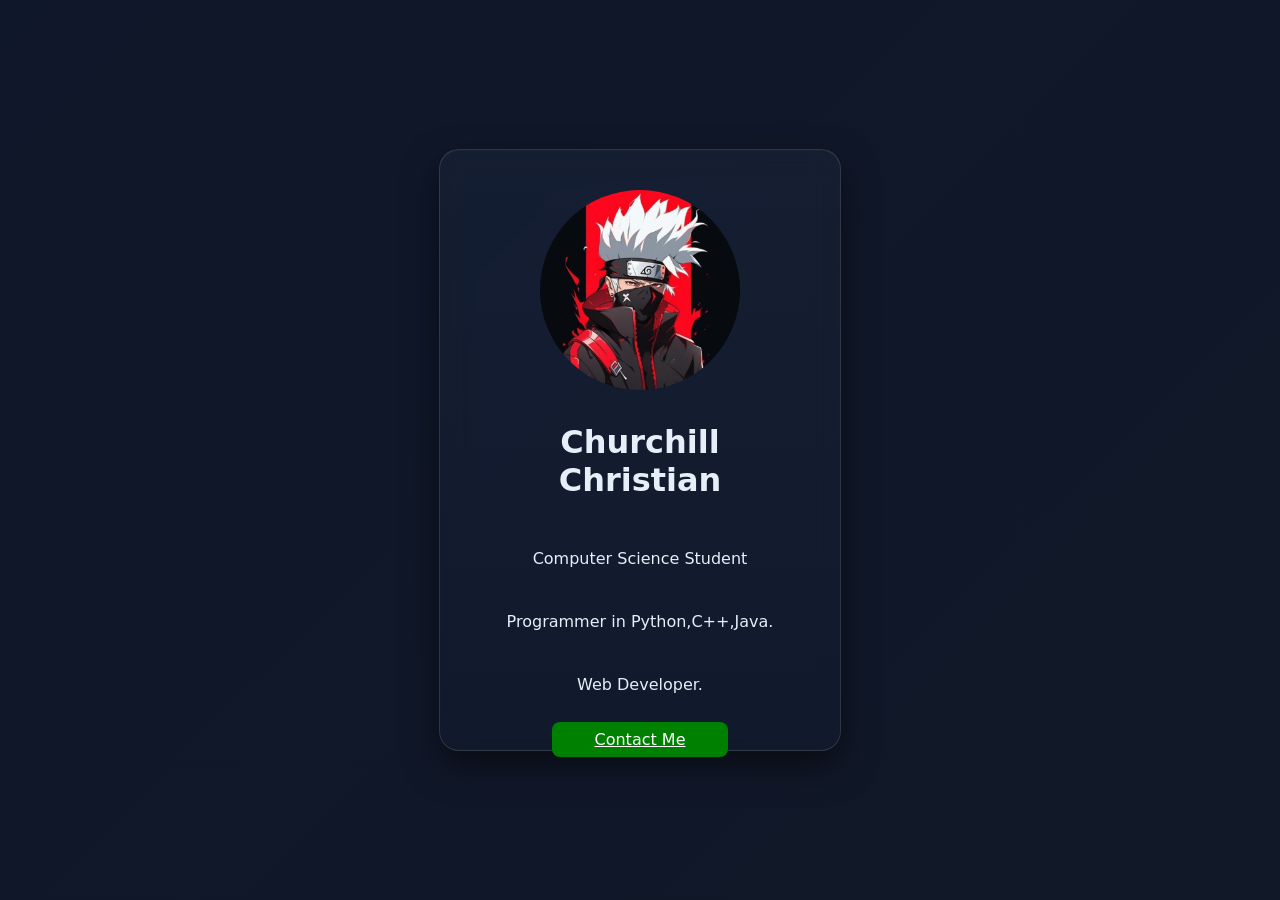
<file: index.html>
<!DOCTYPE html>
<html lang="en">
<head>
    <meta charset="UTF-8">
    <meta name="viewport" content="width=device-width, initial-scale=1.0">
    <title>Portfolio</title>
    <link rel="stylesheet" href="style.css">
</head>
<body>
    <div class="card">
        <div class="content">
            <img src="me.jpg" width="200" height="200" style="border-radius:50%;">
            <h1>Churchill Christian</h1>
            <p>Computer Science Student</p>
            <p>Programmer in Python,C++,Java.</p>
            <p>Web Developer.</p>
            <a href="contact.html" class="btn">Contact Me</a>
        </div>
    </div>
</body>
</html>
</file>
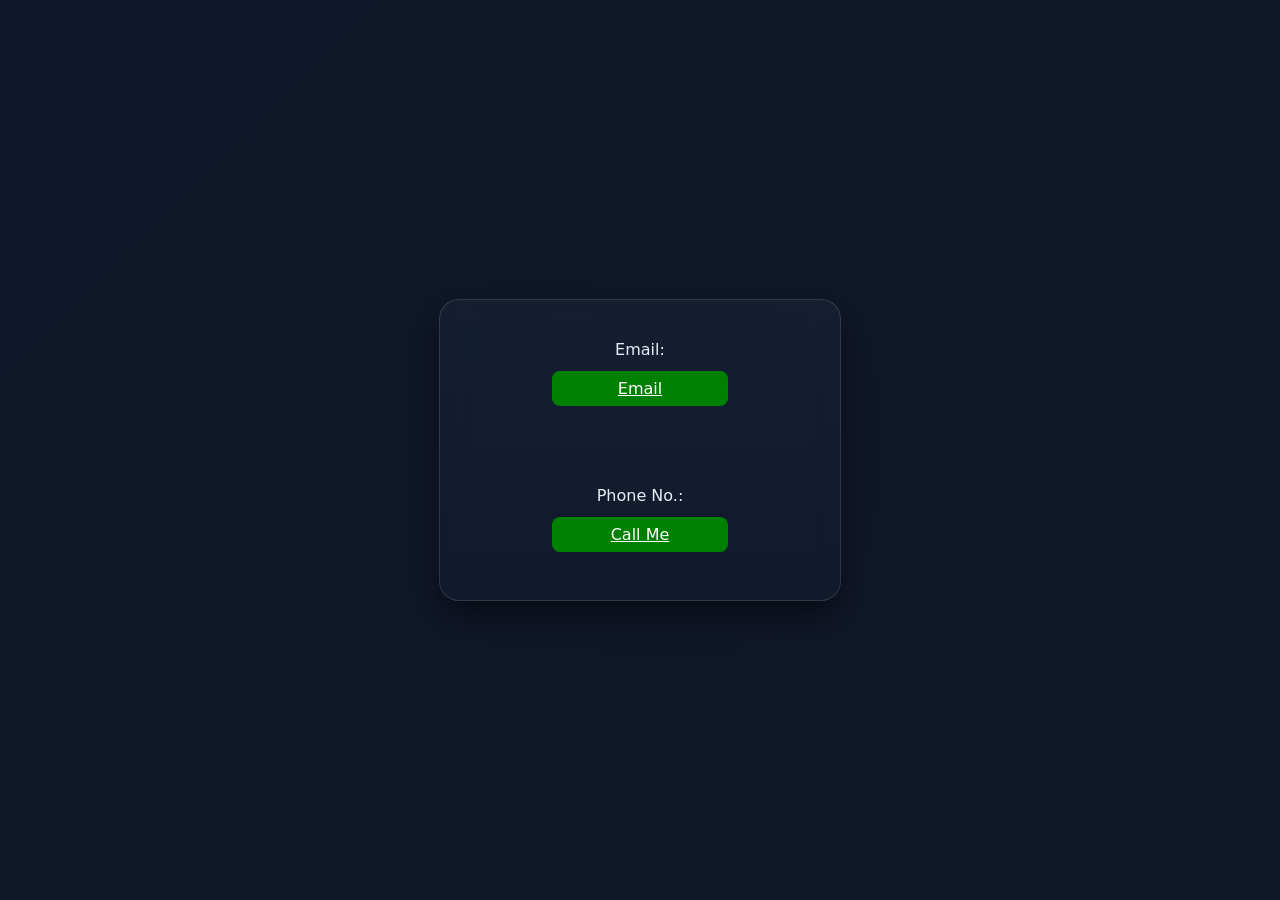
<file: contact.html>
<!DOCTYPE html>
<html lang="en">
<head>
    <meta charset="UTF-8">
    <meta name="viewport" content="width=device-width, initial-scale=1.0">
    <title>Contact Details</title>
    <link rel="stylesheet" href="style.css">
</head>

<body>
    <div class="contact">

        <div class="content">
            <label>Email: </label>
            <a href="mailto:blevel305@gmail.com" class="btn">Email</a>
        </div>

        <div class="content">
            <label>Phone No.: </label>
            <a href="tel:+2348104277514" class="btn">Call Me</a>
        </div>

    </div>
</body>
</html>
</file>
<file: style.css>
:root{
    --glass: rgba(255, 255, 255, 0.06);
    --accent: rgba(255, 255, 255, 0.1);
}

/* center the card and give a subtle page background */
html,body{
    height:100%;
    margin:0;
}
body{
    display:flex;
    align-items:center;
    justify-content:center;
    min-height:100vh;
    background: linear-gradient(135deg,#0f172a 0%, #111827 100%);
    perspective:1000px; /* helps 3d hover */
    font-family: system-ui, -apple-system, "Segoe UI", Roboto, "Helvetica Neue", Arial;
}

/* Card */
.card {
    position: relative;
    width: 400px;
    max-width: 90vw;
    height: 600px;
    background: linear-gradient(180deg, rgba(255,255,255,0.03), rgba(255,255,255,0.01));
    border-radius: 20px;
    backdrop-filter: blur(15px) saturate(120%);
    -webkit-backdrop-filter: blur(15px) saturate(120%);
    border: 1px solid rgba(255, 255, 255, 0.12);
    box-shadow: 0 15px 35px rgba(0, 0, 0, 0.5), inset 0 1px 0 rgba(255,255,255,0.02);
    transform-style: preserve-3d;
    animation: float 6s ease-in-out infinite;
    transition: transform 280ms cubic-bezier(.2,.9,.2,1), box-shadow 280ms ease;
}

/* pause animation and lift on hover for a nicer interaction */
.card:hover {
    animation-play-state: paused;
    transform: translateY(-18px) scale(1.02) rotateX(6deg);
    box-shadow: 0 35px 80px rgba(0,0,0,0.65), inset 0 1px 0 rgba(255,255,255,0.02);
}

/* gentle floating animation */
@keyframes float {
    0%   { transform: translateY(0); }
    50%  { transform: translateY(-12px); }
    100% { transform: translateY(0); }
}

/* Content inside the card */
.content {
    position: relative;
    padding: 40px;
    display: flex;
    flex-direction: column;
    align-items: center;
    z-index: 1;
    gap: 12px;
    color: #e6eef8;
    text-align: center;
}

/* make card responsive on small screens */
@media (max-width: 420px) {
    .card { width: 90vw; height: auto; }
    .content { padding: 28px; }
}
.btn{
    width: 50%;
    padding: 8px;
    background: green;
    color: white;
    border: none;
    border-radius: 8px;
    cursor: pointer;
}

.contact{
    position: relative;
    width: 400px;
    max-width: 90vw;
    height: 300px;
    background: linear-gradient(180deg, rgba(255,255,255,0.03), rgba(255,255,255,0.01));
    border-radius: 20px;
    backdrop-filter: blur(15px) saturate(120%);
    -webkit-backdrop-filter: blur(15px) saturate(120%);
    border: 1px solid rgba(255, 255, 255, 0.12);
    box-shadow: 0 15px 35px rgba(0, 0, 0, 0.5), inset 0 1px 0 rgba(255,255,255,0.02);
    transform-style: preserve-3d;
    animation: float 6s ease-in-out infinite;
    transition: transform 280ms cubic-bezier(.2,.9,.2,1), box-shadow 280ms ease;
}

.contact:hover {
    animation-play-state: paused;
    transform: translateY(-18px) scale(1.02) rotateX(6deg);
    box-shadow: 0 35px 80px rgba(0,0,0,0.65), inset 0 1px 0 rgba(255,255,255,0.02);
}
</file>
